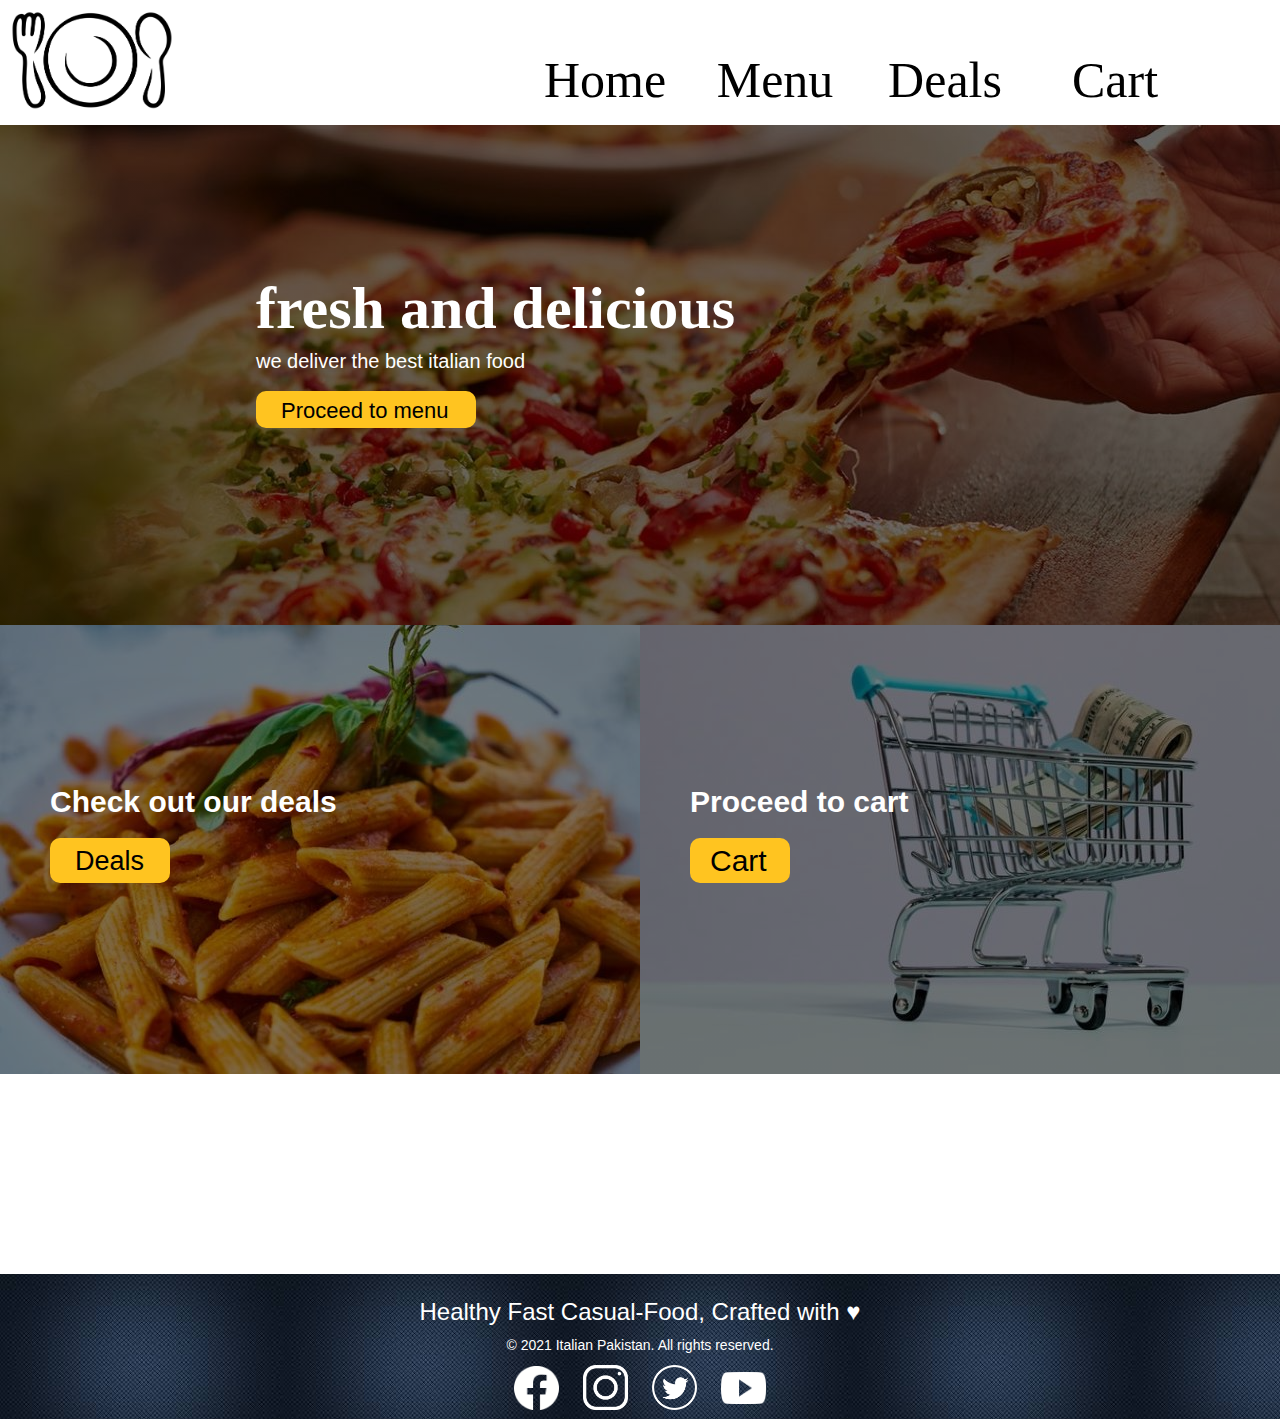
<file: index.html>
<!DOCTYPE html>
<html lang="en">
<head>
    <meta charset="UTF-8">
    <meta http-equiv="X-UA-Compatible" content="IE=edge">
    <meta name="viewport" content="width=device-width, initial-scale=1.0">
    <link rel="stylesheet" href="./index.css">
    <link rel="stylesheet" href="https://maxcdn.bootstrapcdn.com/bootstrap/3.4.1/css/bootstrap.min.css">
    <script src="https://ajax.googleapis.com/ajax/libs/jquery/3.5.1/jquery.min.js"></script>
    <script src="https://maxcdn.bootstrapcdn.com/bootstrap/3.4.1/js/bootstrap.min.js"></script>
    <title>Italian</title>
</head>
<body>
    <header>
        <div id="navbar">
                <img src="./img/logo.png" alt="restaurant logo" id="logo_image">
                <div class="links" id="spare">
                </div>
                <div class="links">
                    <a href="./cart.html">Cart</a>
                </div>
                <div class="links">
                    <a href="./deals.html">Deals</a>
                </div>
                <div class="links">
                    <a href="./menu.html">Menu</a>
                </div>
                <div class="links">
                    <a href="./index.html">Home</a>
                </div>
                
        </div>
    </header>
    
    <div id="body">
        <h2>fresh and delicious</h2>
        <p>we deliver the best italian food</p>
        <div id="body-button">
            <a href="./menu.html">Proceed to menu</a>
        </div>
    </div>
    
    <div class="container">
        <div class="row">
            <div class="col-sm-6 bottom" id="bottom-left">
                <h2>Check out our deals</h2>
                <div class="bottom-button">
                    <a href="./deals.html">Deals</a>
                </div>
            </div>
            <div class="col-sm-6 bottom" id="bottom-right">
                <h2>Proceed to cart</h2>
                <div class="bottom-button">
                    <a href="./cart.html">Cart</a>
                </div>
            </div>
        </div>
    </div>

    <footer>
        <h3>Healthy Fast Casual-Food, Crafted with &heartsuit;</h3>
        <p>© 2021 Italian Pakistan. All rights reserved.</p>
        <a href="#facebook-page"><img src="./img/facebook_logo_2.png" alt="facebook logo"></a>
        <a href="#instagram-page"><img src="./img/instagram_logo.png" alt="instagram logo"></a>
        <a href="#twitter-page"><img src="./img/twitter_logo.png" alt="twitter logo"></a>
        <a href="#youtube-page"><img src="./img/youtube_logo.png" alt="youtube logo"></a>
    </footer>
</body>
</html>
</file>
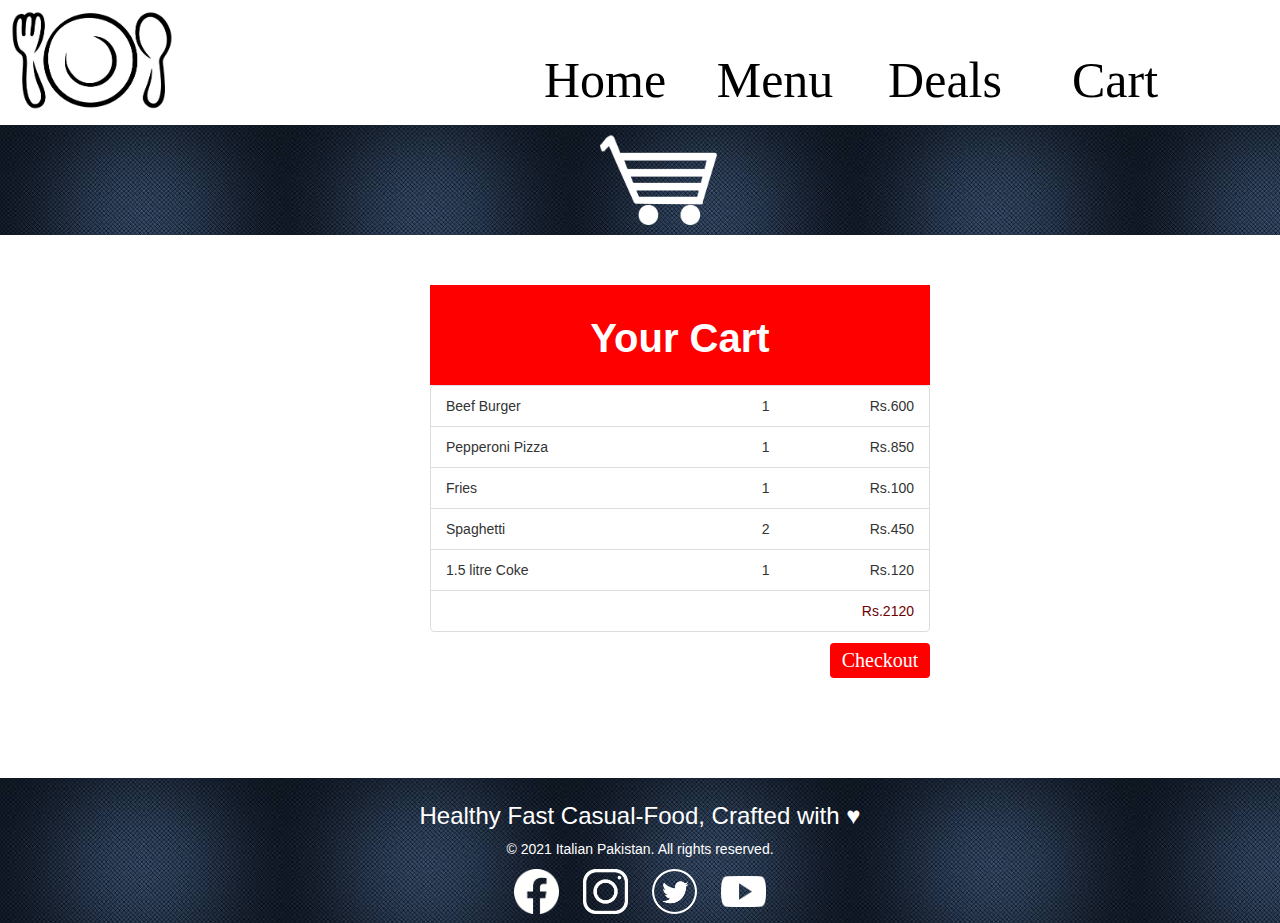
<file: cart.html>
<!DOCTYPE html>
<html lang="en">
<head>
    <meta charset="UTF-8">
    <meta http-equiv="X-UA-Compatible" content="IE=edge">
    <meta name="viewport" content="width=device-width, initial-scale=1.0">
    <link rel="stylesheet" href="./cart.css">
    <link rel="stylesheet" href="https://maxcdn.bootstrapcdn.com/bootstrap/3.4.1/css/bootstrap.min.css">
    <script src="https://ajax.googleapis.com/ajax/libs/jquery/3.5.1/jquery.min.js"></script>
    <script src="https://maxcdn.bootstrapcdn.com/bootstrap/3.4.1/js/bootstrap.min.js"></script>
    <title>Cart</title>
</head>
<body>
    <header>
        <div id="navbar">
                <img src="./img/logo.png" alt="restaurant logo" id="logo_image">
                <div class="links" id="spare">
                </div>
                <div class="links">
                    <a href="./cart.html">Cart</a>
                </div>
                <div class="links">
                    <a href="./deals.html">Deals</a>
                </div>
                <div class="links">
                    <a href="./menu.html">Menu</a>
                </div>
                <div class="links">
                    <a href="./index.html">Home</a>
                </div>
                
        </div>
    </header>

    <div id="body">
        <div id="bar-line">
            <img src="./img/cart_logo.png" alt="cart-logo">
        </div>
        <div class="cart">
            <div class="card" style="width: 18rem;">
                <div class="card-header">
                    Your Cart
                </div>
                <ul class="list-group list-group-flush">
                    <li class="list-group-item">Beef Burger      <span class="price">Rs.600</span>       <span class="quantity">1</span></li>
                    <li class="list-group-item">Pepperoni Pizza  <span class="price">Rs.850</span>       <span class="quantity">1</span></li>
                    <li class="list-group-item">Fries            <span class="price">Rs.100</span>       <span class="quantity">1</span></li>
                    <li class="list-group-item">Spaghetti        <span class="price">Rs.450</span>       <span class="quantity">2</span></li>
                    <li class="list-group-item">1.5 litre Coke   <span class="price">Rs.120</span>       <span class="quantity">1</span></li>
                    <li class="list-group-item" id="total"><span id="total-price">Rs.2120</span></li>
                </ul>
            </div>
        </div>
        <button onclick="location.href = './payment.html';" id="checkout">Checkout</button>
    </div>

    <footer>
        <h3>Healthy Fast Casual-Food, Crafted with &heartsuit;</h3>
        <p>© 2021 Italian Pakistan. All rights reserved.</p>
        <a href="#facebook-page"><img src="./img/facebook_logo_2.png" alt="facebook logo"></a>
        <a href="#instagram-page"><img src="./img/instagram_logo.png" alt="instagram logo"></a>
        <a href="#twitter-page"><img src="./img/twitter_logo.png" alt="twitter logo"></a>
        <a href="#youtube-page"><img src="./img/youtube_logo.png" alt="youtube logo"></a>
    </footer>
</body>
</html>
</file>
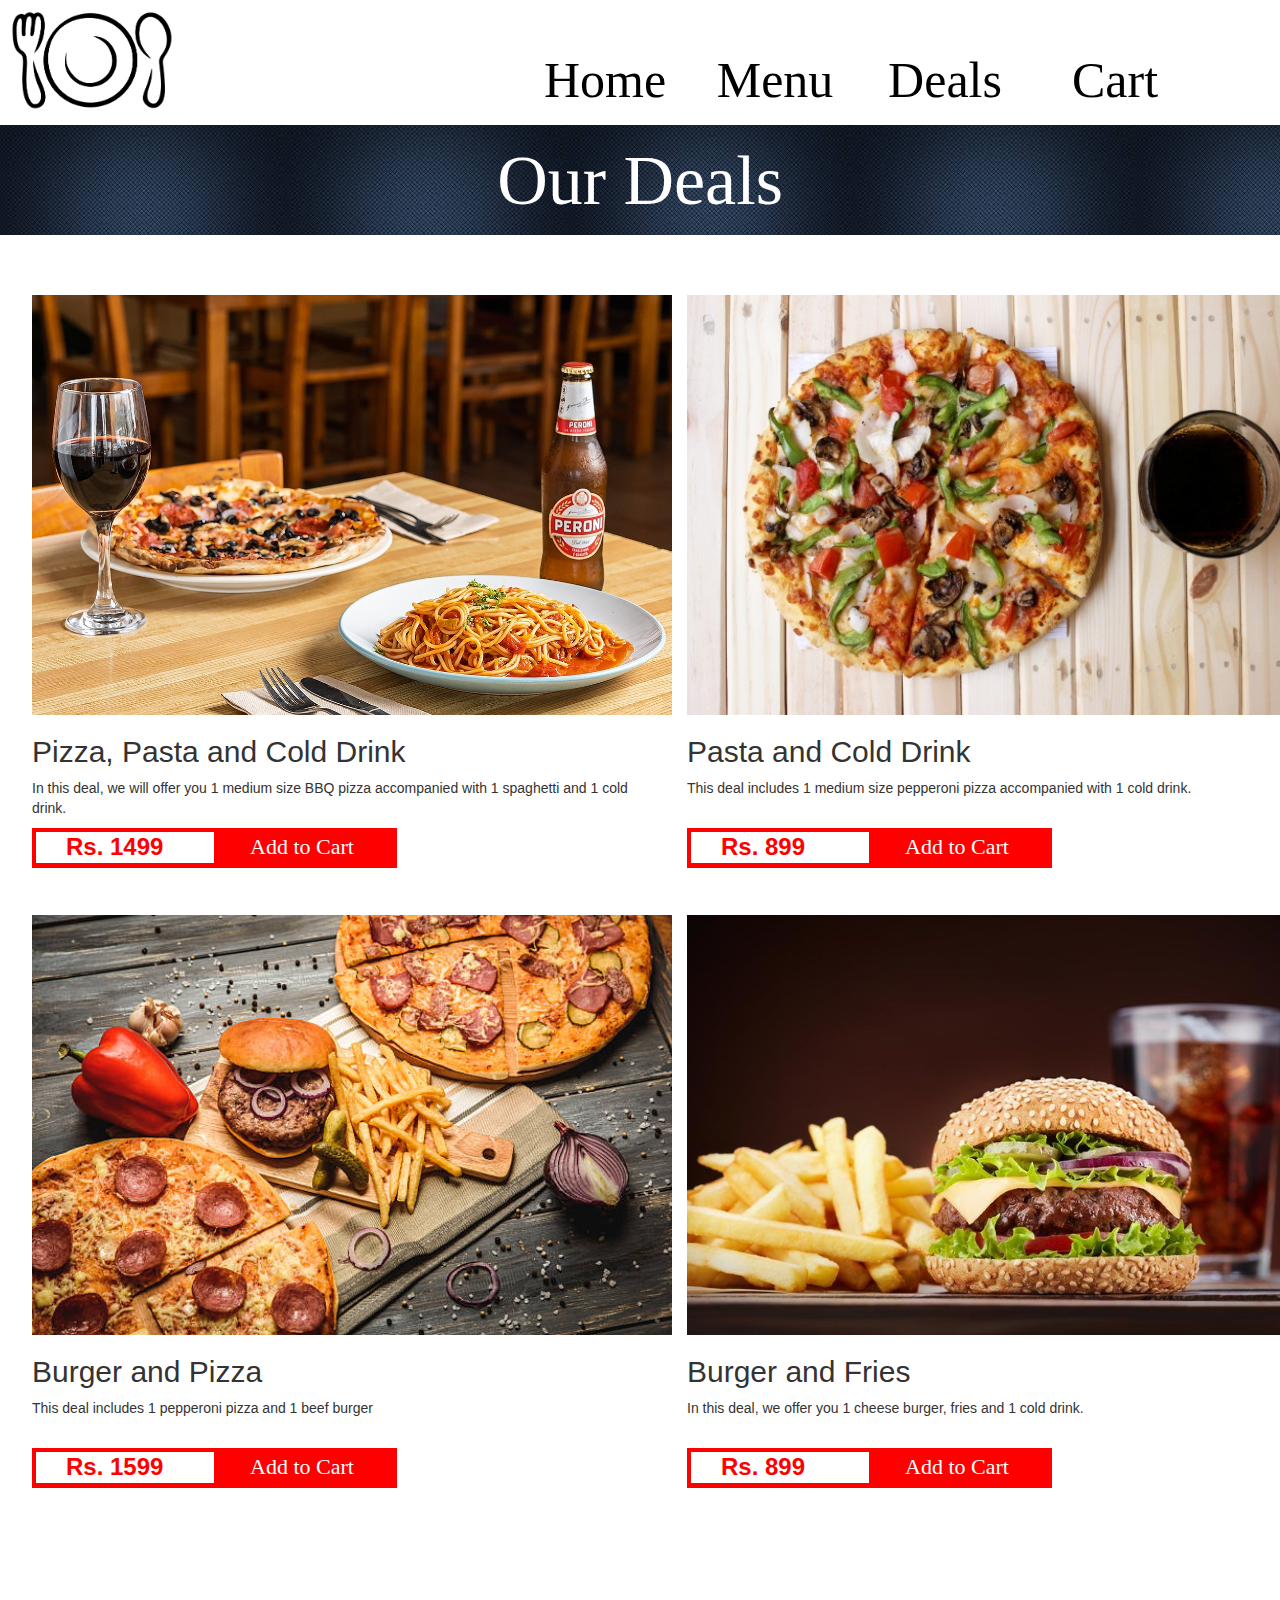
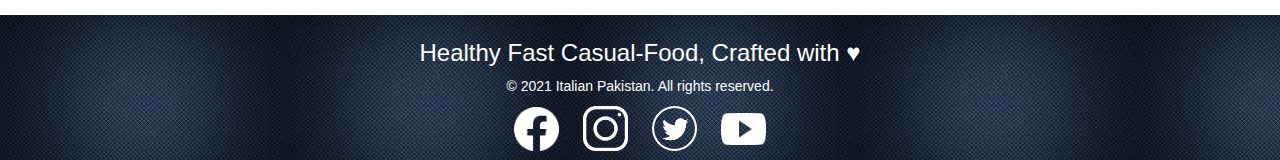
<file: deals.html>
<!DOCTYPE html>
<html lang="en">
<head>
    <meta charset="UTF-8">
    <meta http-equiv="X-UA-Compatible" content="IE=edge">
    <meta name="viewport" content="width=device-width, initial-scale=1.0">
    <link rel="stylesheet" href="./deals.css">
    <link rel="stylesheet" href="https://maxcdn.bootstrapcdn.com/bootstrap/3.4.1/css/bootstrap.min.css">
    <script src="https://ajax.googleapis.com/ajax/libs/jquery/3.5.1/jquery.min.js"></script>
    <script src="https://maxcdn.bootstrapcdn.com/bootstrap/3.4.1/js/bootstrap.min.js"></script>
    <title>Deals</title>
</head>
<body>
    <header>
        <div id="navbar">
                <img src="./img/logo.png" alt="restaurant logo" id="logo_image">
                <div class="links" id="spare">
                </div>
                <div class="links">
                    <a href="./cart.html">Cart</a>
                </div>
                <div class="links">
                    <a href="./deals.html">Deals</a>
                </div>
                <div class="links">
                    <a href="./menu.html">Menu</a>
                </div>
                <div class="links">
                    <a href="./index.html">Home</a>
                </div>
                
        </div>
    </header>

    <div id="body">
        <div id="bar-line">
            <h1>Our Deals</h1>
        </div>
        <div class="container">
            <!-- row 1 -->
            <div class="row menu-row" id="row-1">
                <div class="col-sm-6 menu-col col-row-1">
                    <img src="./img/pizza_pasta_cold_drink.jpg" alt="pizza, pasta and cold drink">
                    <h2>Pizza, Pasta and Cold Drink</h2>
                    <p>In this deal, we will offer you 1 medium size BBQ pizza accompanied with 1 spaghetti and 1 cold drink.</p>
                    <div class="row under-row">
                        <div class="col-sm-6">
                            <h3>Rs. 1499</h3>
                        </div>
                        <div class="col-sm-6">
                            <button class="menu-button">
                                Add to Cart
                            </button>
                        </div>
                    </div>
                </div>
                <div class="col-sm-6 menu-col col-row-1">
                    <img src="./img/pizza_cold_drink.jpg" alt="pizza and cold drink">
                    <h2>Pasta and Cold Drink</h2>
                    <p>This deal includes 1 medium size pepperoni pizza accompanied with 1 cold drink.</p>
                    <br>
                    <div class="row under-row">
                        <div class="col-sm-6">
                            <h3>Rs. 899</h3>
                        </div>
                        <div class="col-sm-6">
                            <button class="menu-button">
                                Add to Cart
                            </button>
                        </div>
                    </div>
                </div>
            </div>
            <!-- row 2 -->
            <div class="row menu-row" id="row-2">
                <div class="col-sm-6 menu-col col-row-1">
                    <img src="./img/burger_and_pizza.jpg" alt="burger and pizza">
                    <h2>Burger and Pizza</h2>
                    <p>This deal includes 1 pepperoni pizza and 1 beef burger</p>
                    <br>
                    <div class="row under-row">
                        <div class="col-sm-6">
                            <h3>Rs. 1599</h3>
                        </div>
                        <div class="col-sm-6">
                            <button class="menu-button">
                                Add to Cart
                            </button>
                        </div>
                    </div>
                </div>
                <div class="col-sm-6 menu-col col-row-1">
                    <img src="./img/fries_burger.jpg" alt="burger and fries">
                    <h2>Burger and Fries</h2>
                    <p>In this deal, we offer you 1 cheese burger, fries and 1 cold drink.</p>
                    <br>
                    <div class="row under-row">
                        <div class="col-sm-6">
                            <h3>Rs. 899</h3>
                        </div>
                        <div class="col-sm-6">
                            <button class="menu-button">
                                Add to Cart
                            </button>
                        </div>
                    </div>
                </div>
            </div>     
        </div>
    </div>

    <footer>
        <h3>Healthy Fast Casual-Food, Crafted with &heartsuit;</h3>
        <p>© 2021 Italian Pakistan. All rights reserved.</p>
        <a href="#facebook-page"><img src="./img/facebook_logo_2.png" alt="facebook logo"></a>
        <a href="#instagram-page"><img src="./img/instagram_logo.png" alt="instagram logo"></a>
        <a href="#twitter-page"><img src="./img/twitter_logo.png" alt="twitter logo"></a>
        <a href="#youtube-page"><img src="./img/youtube_logo.png" alt="youtube logo"></a>
    </footer>
</body>
</html>
</file>
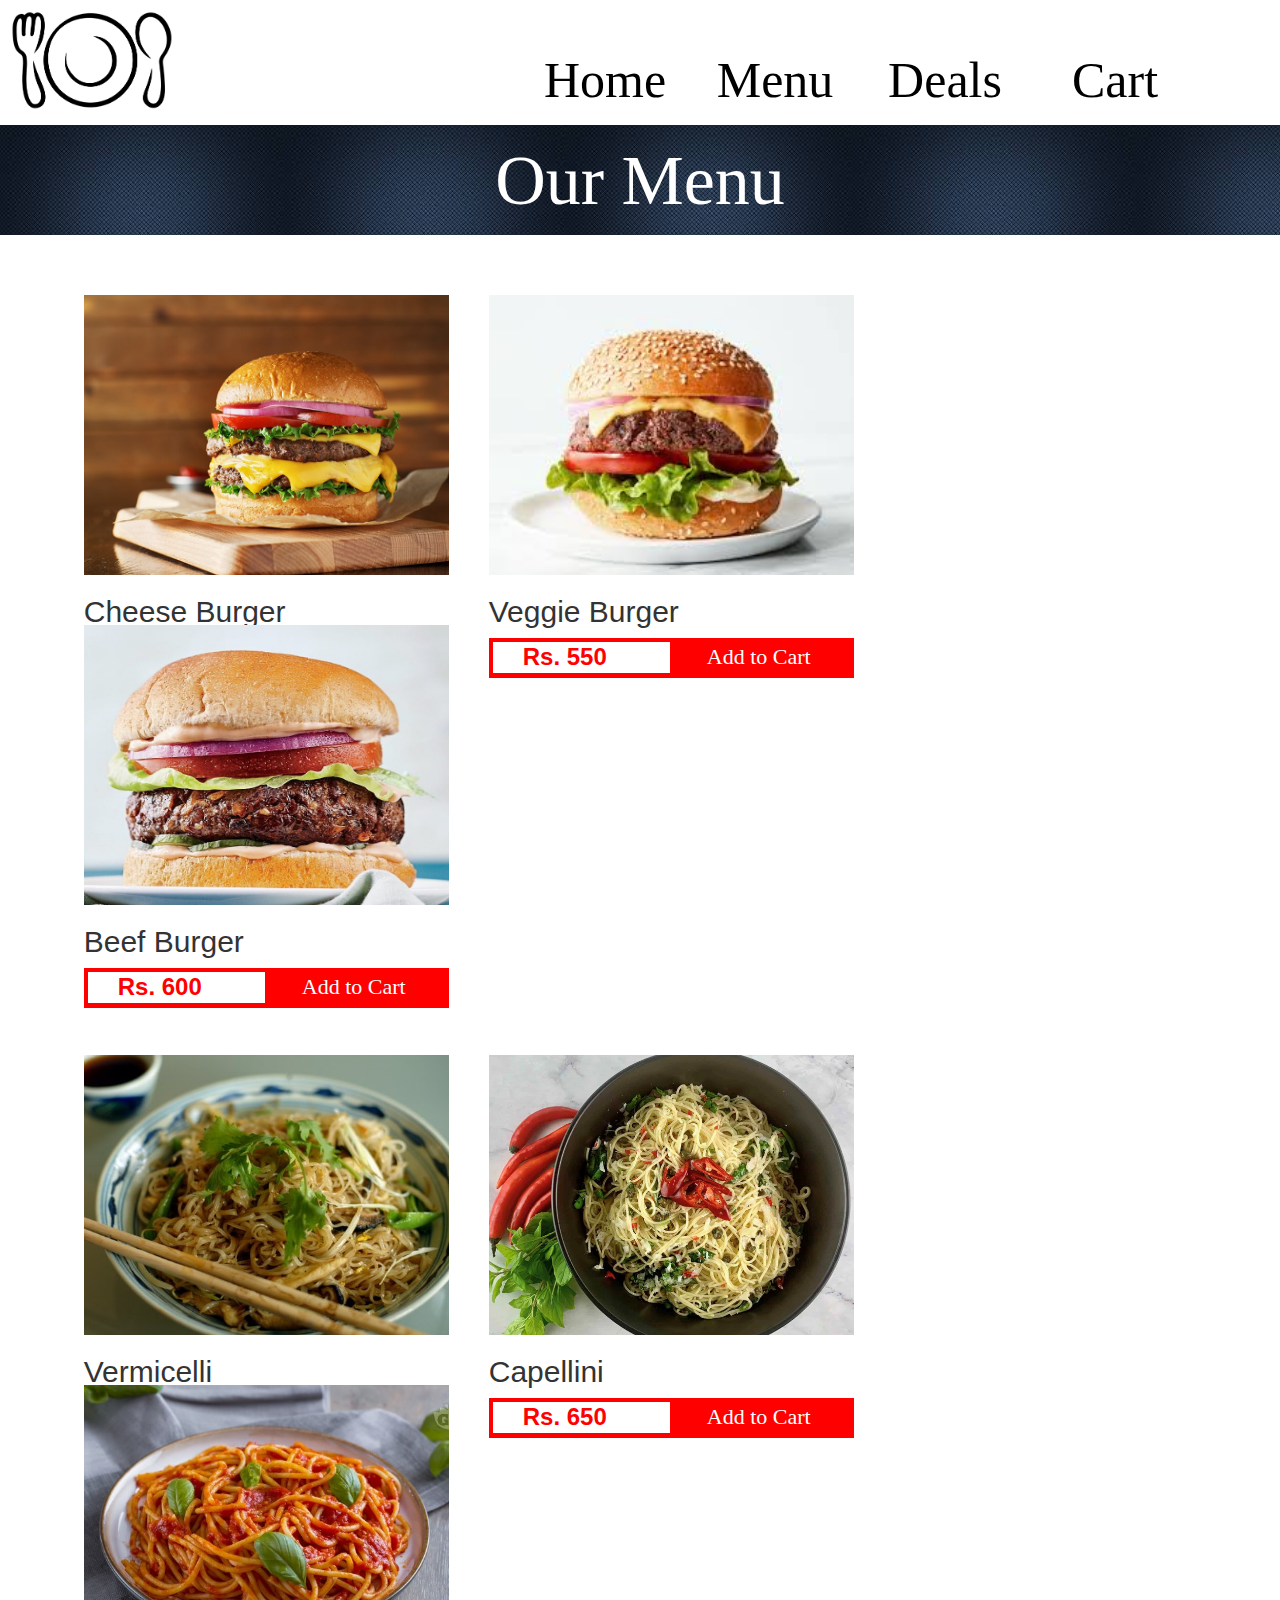
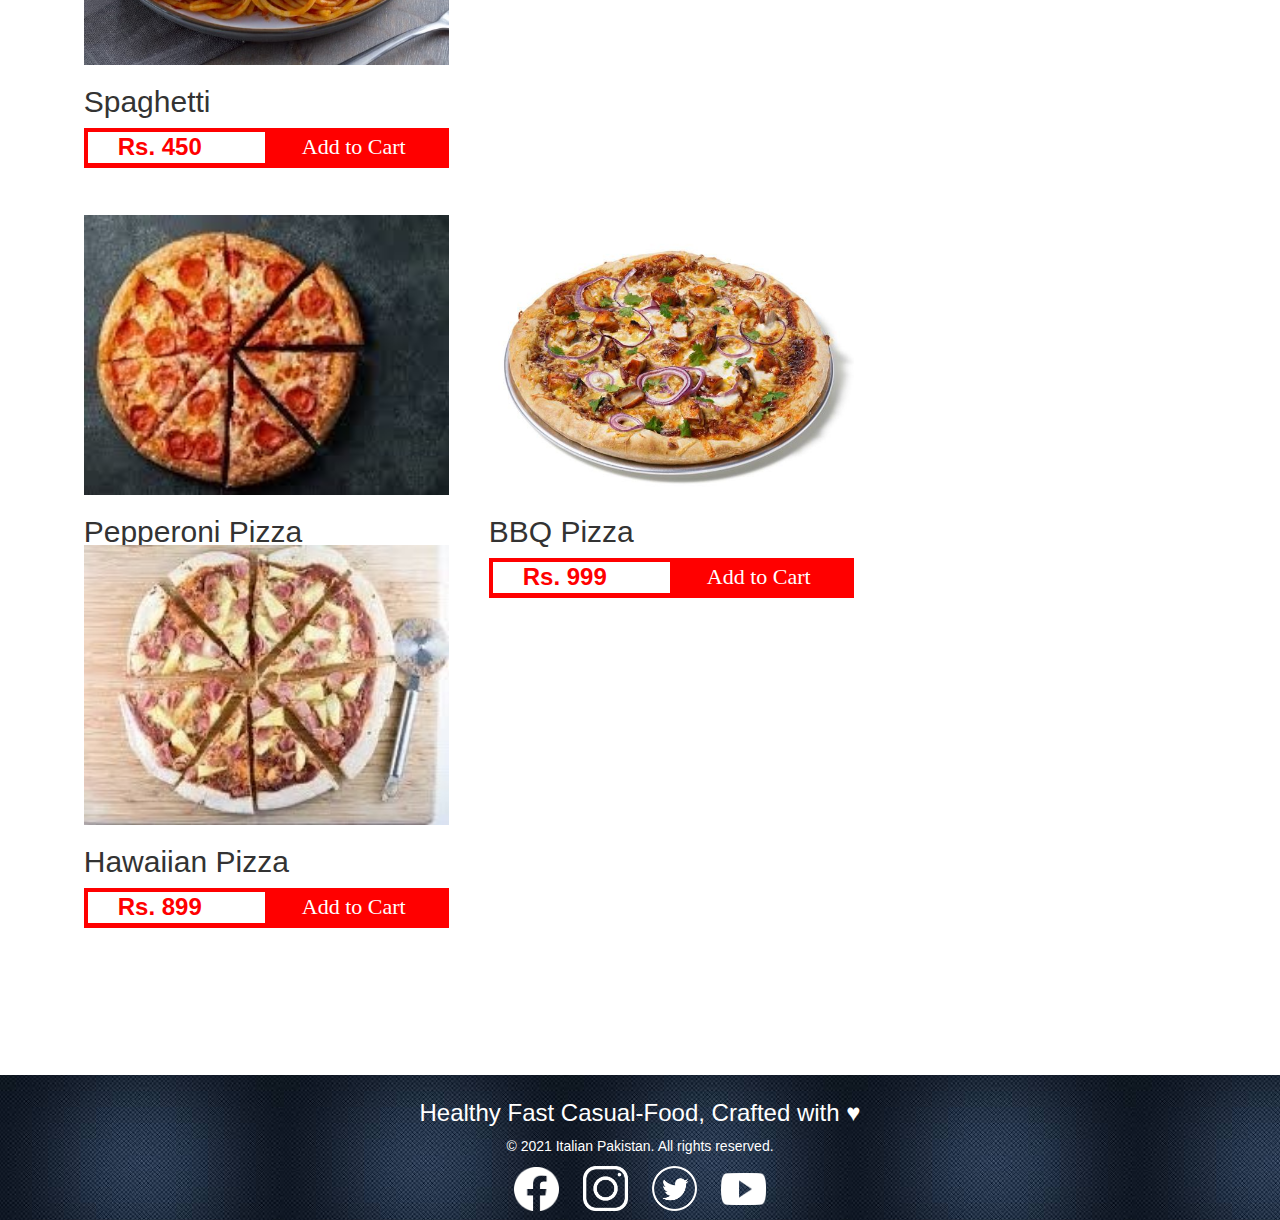
<file: menu.html>
<!DOCTYPE html>
<html lang="en">
<head>
    <meta charset="UTF-8">
    <meta http-equiv="X-UA-Compatible" content="IE=edge">
    <meta name="viewport" content="width=device-width, initial-scale=1.0">
    <link rel="stylesheet" href="./menu.css">
    <link rel="stylesheet" href="https://maxcdn.bootstrapcdn.com/bootstrap/3.4.1/css/bootstrap.min.css">
    <script src="https://ajax.googleapis.com/ajax/libs/jquery/3.5.1/jquery.min.js"></script>
    <script src="https://maxcdn.bootstrapcdn.com/bootstrap/3.4.1/js/bootstrap.min.js"></script>
    <title>Menu</title>
</head>
<body>
    <header>
        <div id="navbar">
                <img src="./img/logo.png" alt="restaurant logo" id="logo_image">
                <div class="links" id="spare">
                </div>
                <div class="links">
                    <a href="./cart.html">Cart</a>
                </div>
                <div class="links">
                    <a href="./deals.html">Deals</a>
                </div>
                <div class="links">
                    <a href="./menu.html">Menu</a>
                </div>
                <div class="links">
                    <a href="./index.html">Home</a>
                </div>
                
        </div>
    </header>

    <div id="body">
        <div id="bar-line">
            <h1>Our Menu</h1>
        </div>
        <div class="container">
            <!-- row 1 -->
            <div class="row menu-row" id="row-1">
                <div class="col-sm-4 menu-col col-row-1">
                    <img src="./img/cheese_burger.jpg" alt="cheese burger">
                    <h2>Cheese Burger</h2>
                    <div class="row under-row">
                        <div class="col-sm-6">
                            <h3>Rs. 500</h3>
                        </div>
                        <div class="col-sm-6">
                            <button class="menu-button">
                                Add to Cart
                            </button>
                        </div>
                    </div>
                </div>
                <div class="col-sm-4 menu-col col-row-1">
                    <img src="./img/veggie_burger.jfif" alt="veggie burger">
                    <h2>Veggie Burger</h2>
                    <div class="row under-row">
                        <div class="col-sm-6">
                            <h3>Rs. 550</h3>
                        </div>
                        <div class="col-sm-6">
                            <button class="menu-button">
                                Add to Cart
                            </button>
                        </div>
                    </div>
                </div>
                <div class="col-sm-4 menu-col col-row-1">
                    <img src="./img/beef_burger.jfif" alt="beef burger">
                    <h2>Beef Burger</h2>
                    <div class="row under-row">
                        <div class="col-sm-6">
                            <h3>Rs. 600</h3>
                        </div>
                        <div class="col-sm-6">
                            <button class="menu-button">
                                Add to Cart
                            </button>
                        </div>
                    </div>
                </div>
            </div>
            <!-- row 2 -->
            <div class="row menu-row" id="row-2">
                <div class="col-sm-4 menu-col col-row-1">
                    <img src="./img/vermicelli.jpg" alt="vermicelli">
                    <h2>Vermicelli</h2>
                    <div class="row under-row">
                        <div class="col-sm-6">
                            <h3>Rs. 600</h3>
                        </div>
                        <div class="col-sm-6">
                            <button class="menu-button">
                                Add to Cart
                            </button>
                        </div>
                    </div>
                </div>
                <div class="col-sm-4 menu-col col-row-1">
                    <img src="./img/capellini.jpg" alt="capellini">
                    <h2>Capellini</h2>
                    <div class="row under-row">
                        <div class="col-sm-6">
                            <h3>Rs. 650</h3>
                        </div>
                        <div class="col-sm-6">
                            <button class="menu-button">
                                Add to Cart
                            </button>
                        </div>
                    </div>
                </div>
                <div class="col-sm-4 menu-col col-row-1">
                    <img src="./img/spaghetti.jpg" alt="spaghetti">
                    <h2>Spaghetti</h2>
                    <div class="row under-row">
                        <div class="col-sm-6">
                            <h3>Rs. 450</h3>
                        </div>
                        <div class="col-sm-6">
                            <button class="menu-button">
                                Add to Cart
                            </button>
                        </div>
                    </div>
                </div>
            </div>
            <!-- row 3 -->
            <div class="row menu-row" id="row-3">
                <div class="col-sm-4 menu-col col-row-1">
                    <img src="./img/pepperoni.jfif" alt="pepperoni pizza">
                    <h2>Pepperoni Pizza</h2>
                    <div class="row under-row">
                        <div class="col-sm-6">
                            <h3>Rs. 849</h3>
                        </div>
                        <div class="col-sm-6">
                            <button class="menu-button">
                                Add to Cart
                            </button>
                        </div>
                    </div>
                </div>
                <div class="col-sm-4 menu-col col-row-1">
                    <img src="./img/BBQ.jpeg" alt="BBQ pizza">
                    <h2>BBQ Pizza</h2>
                    <div class="row under-row">
                        <div class="col-sm-6">
                            <h3>Rs. 999</h3>
                        </div>
                        <div class="col-sm-6">
                            <button class="menu-button">
                                Add to Cart
                            </button>
                        </div>
                    </div>
                </div>
                <div class="col-sm-4 menu-col col-row-1">
                    <img src="./img/hawaiian.jfif" alt="hawaiian pizza">
                    <h2>Hawaiian Pizza</h2>
                    <div class="row under-row">
                        <div class="col-sm-6">
                            <h3>Rs. 899</h3>
                        </div>
                        <div class="col-sm-6">
                            <button class="menu-button">
                                Add to Cart
                            </button>
                        </div>
                    </div>
                </div>
            </div>     
        </div>
    </div>

    <footer>
        <h3>Healthy Fast Casual-Food, Crafted with &heartsuit;</h3>
        <p>© 2021 Italian Pakistan. All rights reserved.</p>
        <a href="#facebook-page"><img src="./img/facebook_logo_2.png" alt="facebook logo"></a>
        <a href="#instagram-page"><img src="./img/instagram_logo.png" alt="instagram logo"></a>
        <a href="#twitter-page"><img src="./img/twitter_logo.png" alt="twitter logo"></a>
        <a href="#youtube-page"><img src="./img/youtube_logo.png" alt="youtube logo"></a>
    </footer>
</body>
</html>
</file>
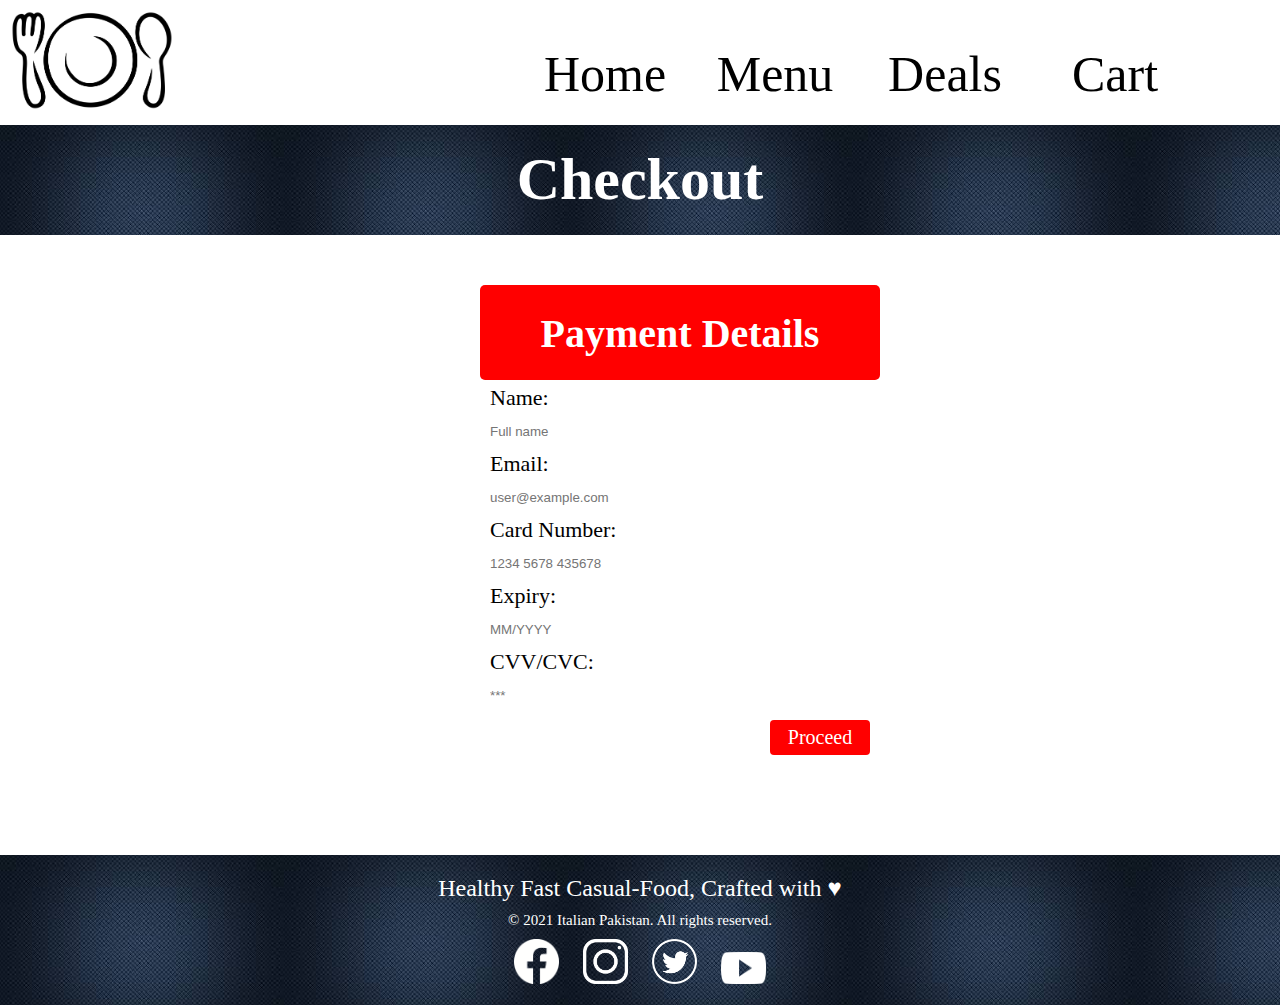
<file: payment.html>
<!DOCTYPE html>
<html lang="en">

<head>
    <meta charset="UTF-8">
    <meta http-equiv="X-UA-Compatible" content="IE=edge">
    <meta name="viewport" content="width=device-width, initial-scale=1.0">
    <link rel="stylesheet" href="./payment.css">
    <title>Payment</title>
</head>

<body>
    <header>
        <div id="navbar">
            <img src="./img/logo.png" alt="restaurant logo" id="logo_image">
            <div class="links" id="spare">
            </div>
            <div class="links">
                <a href="./cart.html">Cart</a>
            </div>
            <div class="links">
                <a href="./deals.html">Deals</a>
            </div>
            <div class="links">
                <a href="./menu.html">Menu</a>
            </div>
            <div class="links">
                <a href="./index.html">Home</a>
            </div>

        </div>
    </header>

    <div id="body">
        <div id="bar-line">
            <h2>Checkout</h2>
        </div>
        <div id="form">
            <div class="container">
                <div id="heading">
                    <p>Payment Details</p>
                </div>
                <div class="row">
                    <div class="col-12 column">
                        <p>Name:</p> 
                        <input type="text" placeholder="Full name">
                    </div>
                    <div class="col-12 column">
                        <p>Email:</p>
                        <input type="email" placeholder="user@example.com">
                    </div>
                    <div class="col-12 column">
                        <p>Card Number:</p> 
                        <input type="text" placeholder="1234 5678 435678">
                    </div>
                    <div class="col-6 column">
                        <p>Expiry:</p> 
                        <input type="text" placeholder="MM/YYYY">
                    </div>
                    <div class="col-6 column">
                        <p>CVV/CVC:</p> 
                        <input class="form-control mb-3 pt-2 " type="password" placeholder="***">
                    </div>
                </div>
            </div>
            <button onclick="location.href = './index.html';" id="proceed">Proceed</button>
        </div>
    </div>

    <footer>
        <h3>Healthy Fast Casual-Food, Crafted with &heartsuit;</h3>
        <p>© 2021 Italian Pakistan. All rights reserved.</p>
        <a href="#facebook-page"><img src="./img/facebook_logo_2.png" alt="facebook logo"></a>
        <a href="#instagram-page"><img src="./img/instagram_logo.png" alt="instagram logo"></a>
        <a href="#twitter-page"><img src="./img/twitter_logo.png" alt="twitter logo"></a>
        <a href="#youtube-page"><img src="./img/youtube_logo.png" alt="youtube logo"></a>
    </footer>
</body>

</html>
</file>
<file: index.css>
* {
    margin: 0;
    padding: 0;
    border: 0;
}

.links a {
    text-decoration: none;
    color: black;
    font-size: 50px;
    font-family: pangram;
}

.links a:hover:after { 
    color: rgb(82, 77, 77);
}

.links {
    float: right;
    text-align: center;
    padding-top: 20px;
    margin-top: 25px;
    font-size: 25px;
    width: 170px;
    height: 75px; 
}

#spare {
    background-color: white;
    width: 80px;
}

#navbar {
    width: 100%;
    height: 150px;
}

#navbar img {
    margin-top: 10px;
    margin-left: 10px;
    height: 100px;
    width: 163px;
}

#body {
    margin-top: -25px;
    width: 100%;
    height: 500px;
    color: white;
    padding-left: 20%;
    padding-top: 130px;
    background-image: linear-gradient(rgba(0, 0, 0, 0.5), rgba(0, 0, 0, 0.5)),url("./img/italian_food_3.jpg");
}

#body h2 {
    font-size: 60px;
    font-weight: bold;
    font-family: pangram;
}

#body p {
    font-size: 20px;
    font-weight: 300;
    line-height: 20px;
}

#body-button {
    margin-top: 20px;
    padding-left: 25px;
    padding-top: 4px;
    font-size: 22px;
    font-weight: 400;
    height: 37px;
    width: 220px;
    border-radius: 10px;
    background-color: #ffc420;
}

.bottom {
    height: 449px;
}
.container {
    margin: 0 0 0 0 !important;
    width: 100% !important;
}

#bottom-left {
    padding-top: 140px;
    padding-left: 50px;
    background-image: linear-gradient(rgba(0, 0, 0, 0.5), rgba(0, 0, 0, 0.5)), url("./img/deals_image_2.jpg"); 
}

#bottom-right {
    padding-top: 140px;
    padding-left: 50px;
    background-image: linear-gradient(rgba(0, 0, 0, 0.5), rgba(0, 0, 0, 0.5)), url("./img/cart.jpg");
}

.bottom h2 {
    color: white;
    font-size: 850;
    font-weight: bold;
}

.bottom-button {
    margin-top: 20px;
    padding-left: 25px;
    padding-top: 4px;
    font-size: 27px;
    font-weight: 400;
    height: 45px;
    width: 120px;
    border-radius: 10px;
    background-color: #ffc420;
}

#bottom-right .bottom-button {
    padding-top: 2px;
    padding-left: 20px;
    width: 100px;
    font-size: 30px;
}

a {
    color: black !important;
    text-decoration: none !important;
}

a:hover {
    font-weight: bold;
}

footer {
    text-align: center;
    padding-top: 5px;
    width: 100%;
    height: 145px;
    margin-top: 200px;
    background-image: url("./img/footer_background.jfif");
    background-repeat: repeat;
    color: white;
}

footer img {
    width: 45px;
    height: auto;
    margin-right: 10px;
    margin-left: 10px;
}
</file>
<file: cart.css>
* {
    margin: 0;
    padding: 0;
    border: 0;
}

.links a {
    text-decoration: none;
    color: black;
    font-size: 50px;
    font-family: pangram;
}

.links a:hover:after { 
    color: rgb(82, 77, 77);
}

.links {
    float: right;
    text-align: center;
    padding-top: 20px;
    margin-top: 25px;
    font-size: 25px;
    width: 170px;
    height: 75px; 
}

#spare {
    background-color: white;
    width: 80px;
}

#navbar {
    width: 100%;
    height: 150px;
}

#navbar img {
    margin-top: 10px;
    margin-left: 10px;
    height: 100px;
    width: 163px;
}

header a {
    color: black !important;
    text-decoration: none !important;
}

header a:hover {
    font-weight: bold;
}

#bar-line {
    width: 100%;
    height: 110px;
    background-image: url("./img/footer_background.jfif");
    background-repeat: repeat;
    margin-top: -25px;
}

#bar-line img {
    height: 90px;
    width: auto;
    margin: 10px 0 0 600px;
}

/* Card */
.card-header {
    width: 500px;
    height: 100px;
    color: white;
    background-color: red;
    font-size: 40px;
    font-weight: 600;
    text-align: center;
    padding-top: 25px;
}

.list-group-item {
    width: 500px;
}

.cart {
    margin: 50px 0 0 430px;
}

.price, .quantity {
    float: right;
}

.price {
    margin-left: 100px;
}

#total {
    color: rgb(109, 0, 0);
    height: 42px;
}

#total-price {
    float: right;
}

#checkout {
    width: 100px;
    height: 35px;
    background-color: red;
    margin: -30px 0 0 830px;
    color: white;
    font-size: 20px;
    font-family: serif;
    font-size: 500;
    border-radius: 4px;
}

/* footer */
footer {
    text-align: center;
    padding-top: 5px;
    width: 100%;
    height: 145px;
    margin-top: 100px;
    background-image: url("./img/footer_background.jfif");
    background-repeat: repeat;
    color: white;
}

footer img {
    width: 45px;
    height: auto;
    margin-right: 10px;
    margin-left: 10px;
}
</file>
<file: deals.css>
* {
    margin: 0;
    padding: 0;
    border: 0;
}

.links a {
    text-decoration: none;
    color: black;
    font-size: 50px;
    font-family: pangram;
}

.links a:hover:after { 
    color: rgb(82, 77, 77);
}

.links {
    float: right;
    text-align: center;
    padding-top: 20px;
    margin-top: 25px;
    font-size: 25px;
    width: 170px;
    height: 75px; 
}

#spare {
    background-color: white;
    width: 80px;
}

#navbar {
    width: 100%;
    height: 150px;
}

#navbar img {
    margin-top: 10px;
    margin-left: 10px;
    height: 100px;
    width: 163px;
}

header a {
    color: black !important;
    text-decoration: none !important;
}

header a:hover {
    font-weight: bold;
}

#bar-line {
    width: 100%;
    height: 110px;
    background-image: url("./img/footer_background.jfif");
    background-repeat: repeat;
    margin-top: -45px;
}

#bar-line h1 {
    text-align: center;
    color: white;
    font-size: 70px;
    font-family: garamond;
    padding-top: 17px;
}

.container {
    margin: 60px 0 0 0 !important;
    width: 1278px !important;
}
.menu-row {
    height: 500px !important;
    width: 1340px !important;
    margin-left: -13px !important;
}
.menu-col {
    height: 100% !important;
    width: 640px !important;
    margin-left: 15px;
}

.menu-col img {
    width: 640px ;
    height: 420px;
}

.under-row {
    background-color: red;
    width: 365px !important;
    margin-left: 0 !important;
}

.under-row .col-sm-6 {
    width: 50% !important;
    height: 40px !important;
}

.menu-col h2, .menu-col p {
    font-family: sans-serif;
    font-weight: 500px;
}

.under-row .col-sm-6 button {
    width: 177px;
    height: 37px;
    margin-left: -16px;
    background-color: red;
    color: white;
    font-size: 22px;
    font-family: BebasNeue;
}

.under-row .col-sm-6 h3 {
    width: 180px;
    margin-top: 4px;
    height: 31px;
    margin-left: -11px;
    padding: 2px 0 0 30px;
    background-color: white;
    color: red;
    font-weight: 600;
}

#row-2 {
    margin-top: 120px;
}
/* footer */
footer {
    text-align: center;
    padding-top: 5px;
    width: 100%;
    height: 145px;
    margin-top: 200px;
    background-image: url("./img/footer_background.jfif");
    background-repeat: repeat;
    color: white;
}

footer img {
    width: 45px;
    height: auto;
    margin-right: 10px;
    margin-left: 10px;
}
</file>
<file: menu.css>
* {
    margin: 0;
    padding: 0;
    border: 0;
}

.links a {
    text-decoration: none;
    color: black;
    font-size: 50px;
    font-family: pangram;
}

.links a:hover:after { 
    color: rgb(82, 77, 77);
}

.links {
    float: right;
    text-align: center;
    padding-top: 20px;
    margin-top: 25px;
    font-size: 25px;
    width: 170px;
    height: 75px; 
}

#spare {
    background-color: white;
    width: 80px;
}

#navbar {
    width: 100%;
    height: 150px;
}

#navbar img {
    margin-top: 10px;
    margin-left: 10px;
    height: 100px;
    width: 163px;
}

header a {
    color: black !important;
    text-decoration: none !important;
}

header a:hover {
    font-weight: bold;
}

#bar-line {
    width: 100%;
    height: 110px;
    background-image: url("./img/footer_background.jfif");
    background-repeat: repeat;
    margin-top: -45px;
}

#bar-line h1 {
    text-align: center;
    color: white;
    font-size: 70px;
    font-family: garamond;
    padding-top: 17px;
}

.container {
    margin: 40px 0 0 0 !important;
    width: 95% !important;
    /* text-align: center; */
}

.menu-col {
    width: 375px !important;
    height: 330px !important;
    margin-left: 30px !important;
}

.col-sm-4 img {
    width: 365px;
    height: 280px;
}

.menu-row {
    margin: 20px 0 0 2% !important;
}

.under-row {
    background-color: red;
    width: 365px !important;
    margin-left: 0px !important;
}

.under-row .col-sm-6 {
    width: 50% !important;
    height: 40px !important;
}

.under-row .col-sm-6 button {
    width: 177px;
    height: 37px;
    margin-left: -16px;
    background-color: red;
    color: white;
    font-size: 22px;
    font-family: BebasNeue;
}

.under-row .col-sm-6 h3 {
    width: 180px;
    margin-top: 4px;
    height: 31px;
    margin-left: -11px;
    padding: 2px 0 0 30px;
    background-color: white;
    color: red;
    font-weight: 600;
}

#row-2, #row-3 {
    margin-top: 100px !important;
}

.menu-col h2 {
    text-align: left;
}

/* footer */
footer {
    text-align: center;
    padding-top: 5px;
    width: 100%;
    height: 145px;
    margin-top: 200px;
    background-image: url("./img/footer_background.jfif");
    background-repeat: repeat;
    color: white;
}

footer img {
    width: 45px;
    height: auto;
    margin-right: 10px;
    margin-left: 10px;
}
</file>
<file: payment.css>
* {
    margin: 0;
    padding: 0;
    border: 0;
}

.links a {
    text-decoration: none;
    color: black;
    font-size: 50px;
    font-family: pangram;
}

.links a:hover:after { 
    color: rgb(82, 77, 77);
}

.links {
    float: right;
    text-align: center;
    padding-top: 20px;
    margin-top: 25px;
    font-size: 25px;
    width: 170px;
    height: 75px; 
}

#spare {
    background-color: white;
    width: 80px;
}

#navbar {
    width: 100%;
    height: 150px;
}

#navbar img {
    margin-top: 10px;
    margin-left: 10px;
    height: 100px;
    width: 163px;
}

header a {
    color: black !important;
    text-decoration: none !important;
}

header a:hover {
    font-weight: bold;
}

#bar-line {
    width: 100%;
    height: 110px;
    background-image: url("./img/footer_background.jfif");
    background-repeat: repeat;
    margin-top: -25px;
}

#bar-line h2 {
    font-size: 60px;
    color: white;
    text-align: center;
    padding-top: 20px;
}

/* body */

.container {
    width: 400px;
    margin: 50px 0 0 480px;
}

#heading {
    width: 100%;
    height: 70px;
    color: white;
    background-color: red;
    font-size: 40px;
    font-weight: 600;
    text-align: center;
    padding-top: 25px;
    border-radius: 5px;
}

.row {
    width: 100%;
}

.column {
    margin-left: 10px;
}

.column p {
    font-size: 22px;
    font-family: serif;
    margin-top: 5px;
}

.column input {
    width: 80%;
    height: 30px;
    margin-top: 5px;
}

#proceed {
    width: 100px;
    height: 35px;
    background-color: red;
    margin: 10px 0 0 770px;
    color: white;
    font-size: 20px;
    font-family: serif;
    font-size: 500;
    border-radius: 4px;
}

/* footer */
footer {
    text-align: center;
    padding-top: 5px;
    width: 100%;
    height: 145px;
    margin-top: 100px;
    background-image: url("./img/footer_background.jfif");
    background-repeat: repeat;
    color: white;
}

footer h3 {
    font-size: 24px;
    font-weight: 300;
    margin-top: 15px;
}

footer p {
    font-size: 15px;
    font-weight: 300;
    margin-top: 10px;
}

footer img {
    width: 45px;
    height: auto;
    margin: 10px 10px 0 10px;
}
</file>
